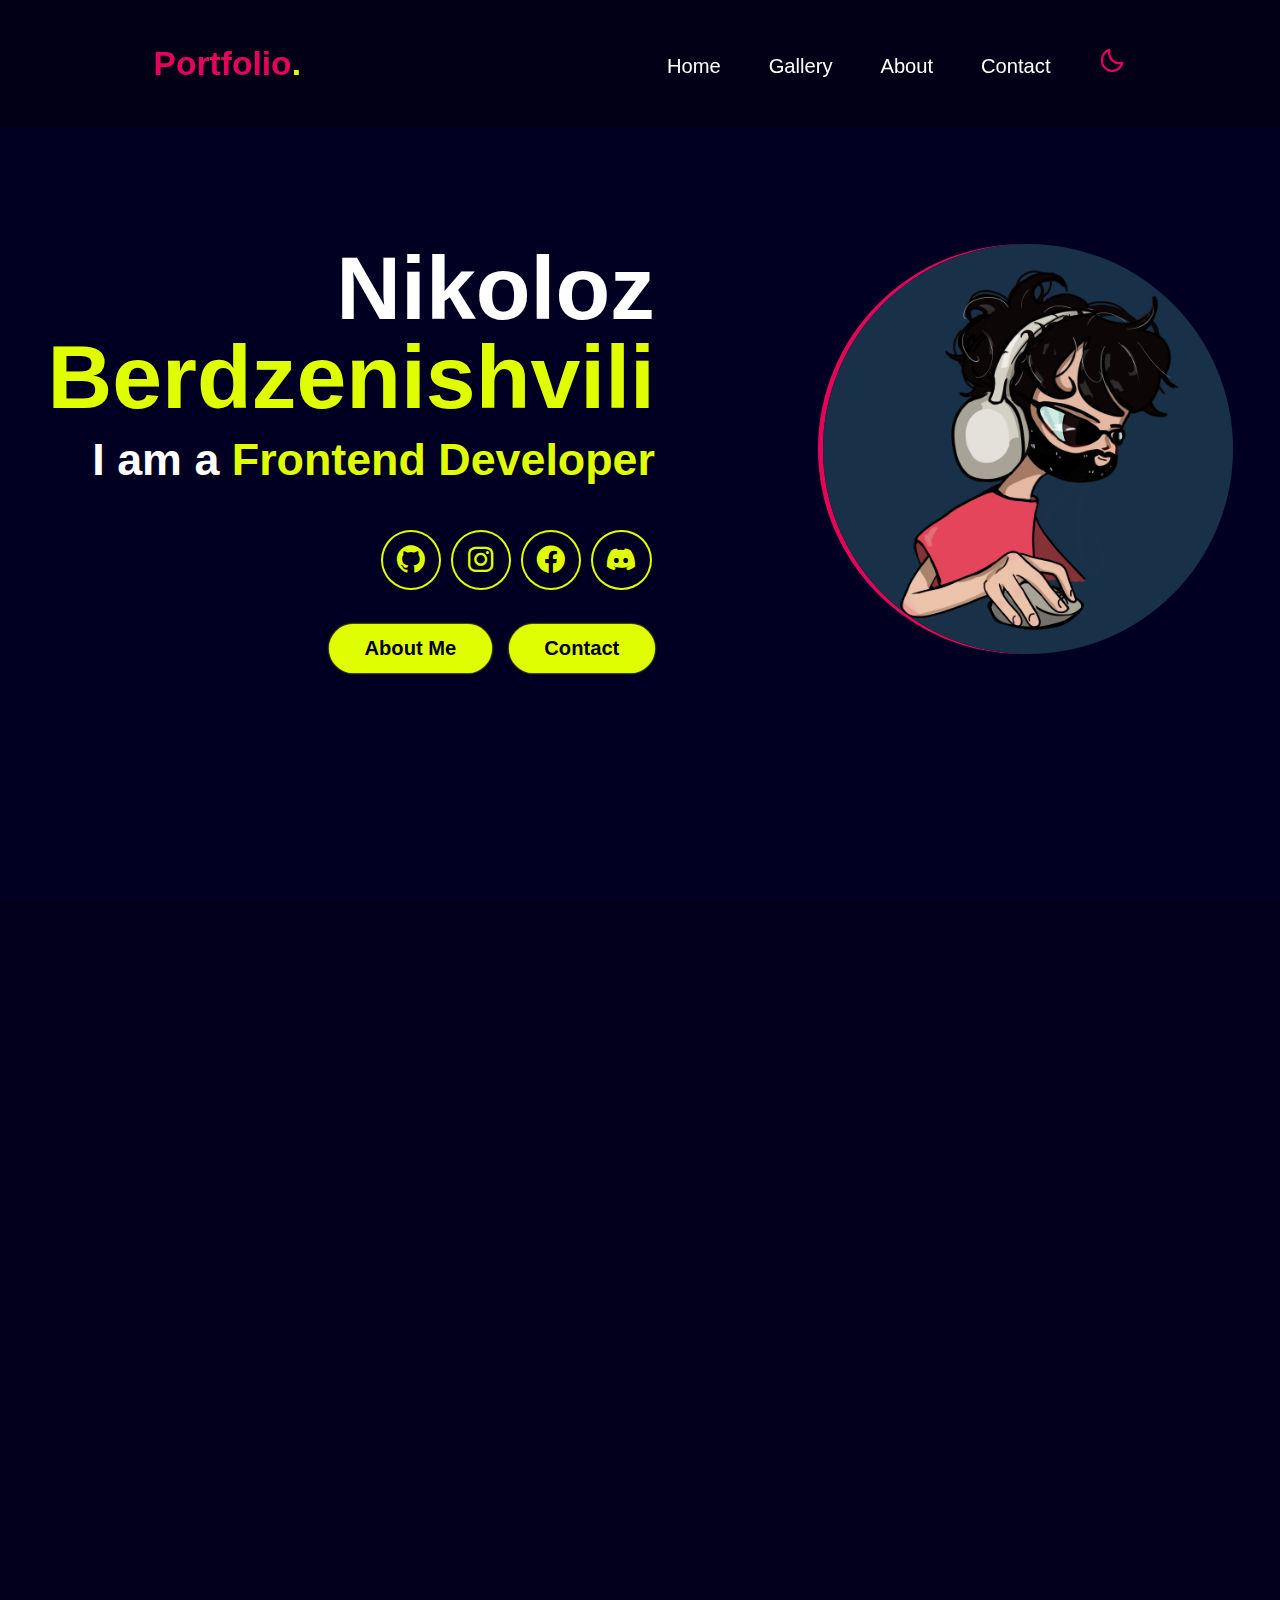
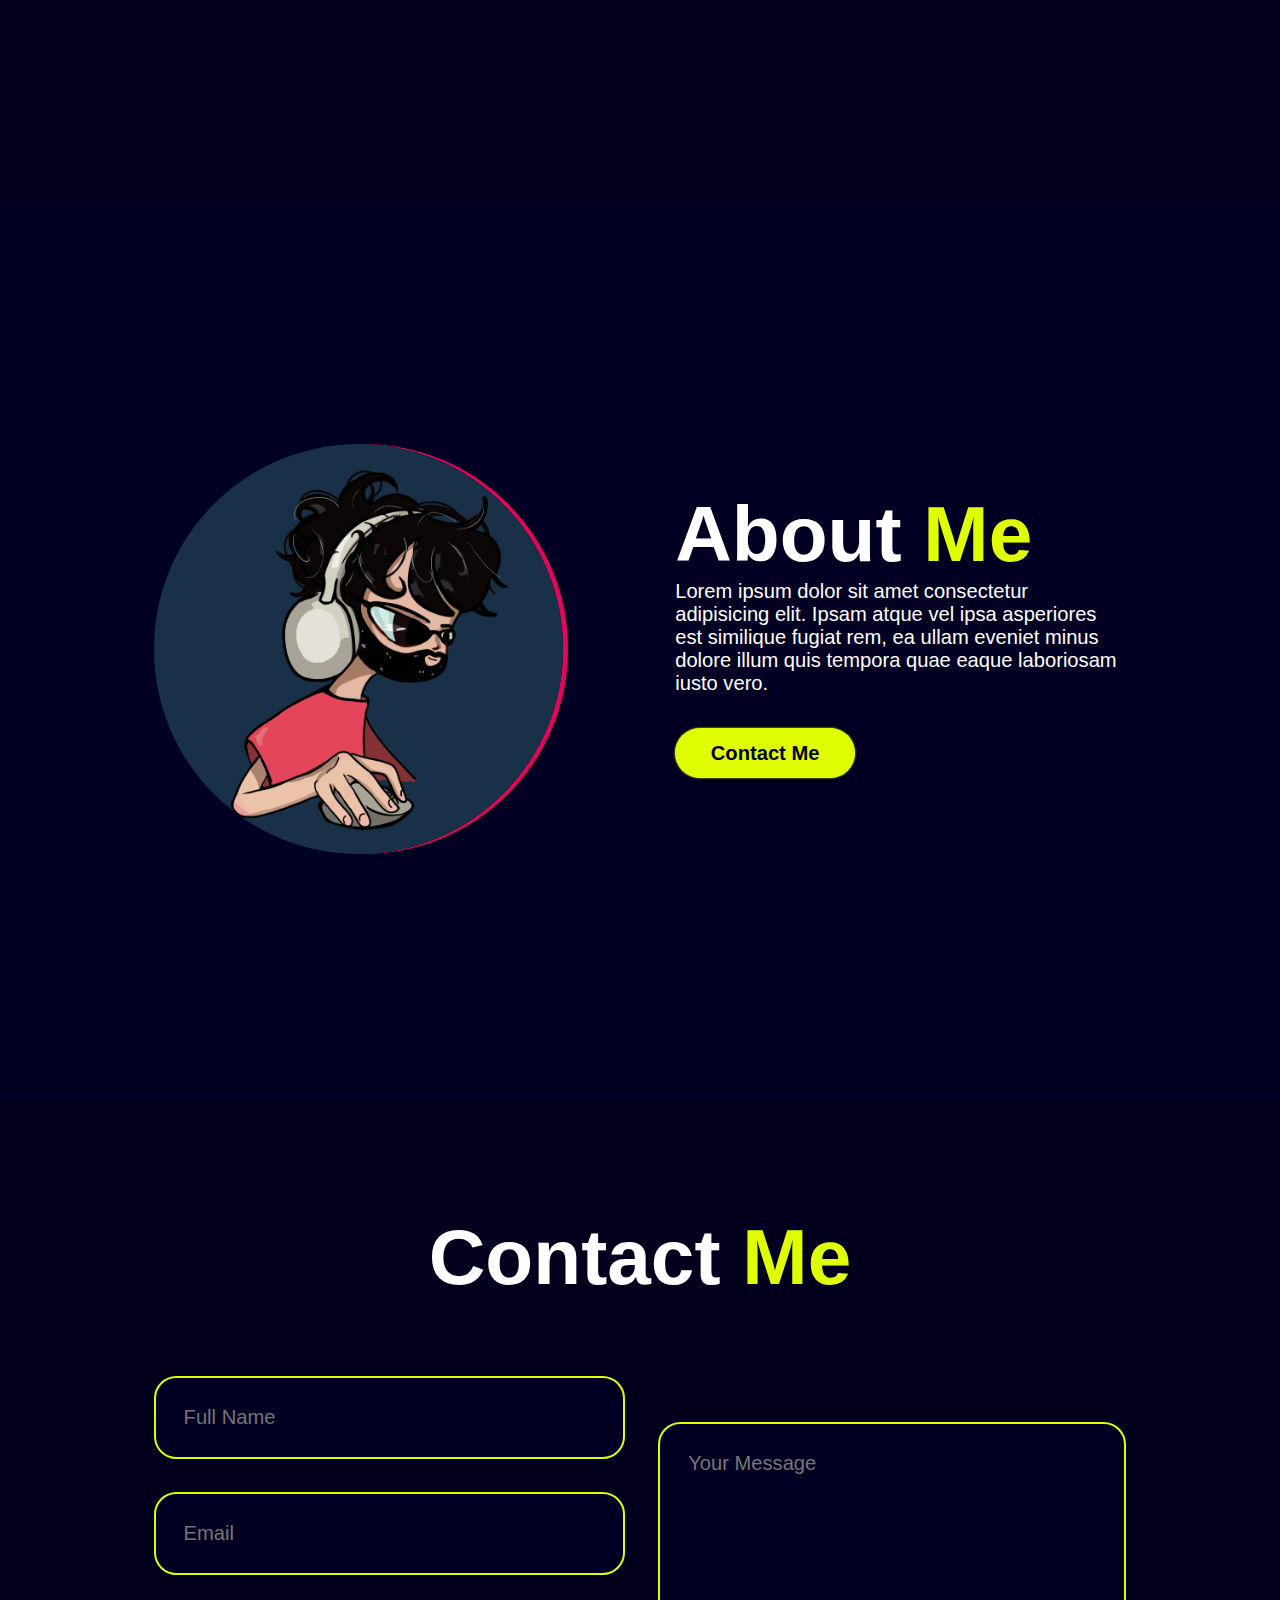
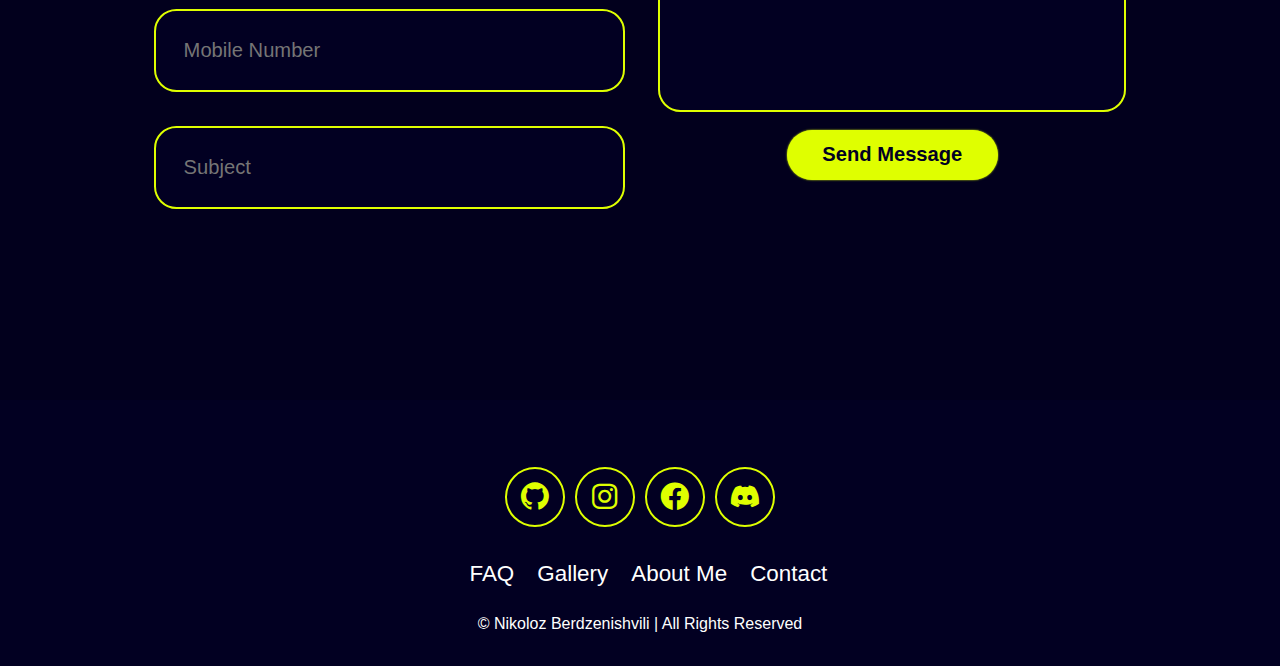
<file: index.html>
<!DOCTYPE html>
<html lang="en">
<head>
    <meta charset="UTF-8">
    <meta name="viewport" content="width=device-width, initial-scale=1.0">
    <title>Portfolio</title>
    <link rel="stylesheet" href="style.css">
    <link href='https://unpkg.com/boxicons@2.1.4/css/boxicons.min.css' rel='stylesheet'>
</head>
<body>
    <!-- header -->
    <header class="header">
        <a href="#home" class="logo">Portfolio<span>.</span> </a>
        <i class="bx bx-menu" id="menu-icon"></i>
        <nav class="navbar">
            <a href="#home">Home</a>
            <a href="#gallery">Gallery</a>
            <a href="#about">About</a>
            <a href="#contact">Contact</a>
            <a href="./Light/light.html" class="mode"><i class='bx bx-moon'></i></a>
        </nav>
    </header>
    <!-- header-end -->
    <section class="home" id="home">
        <div class="home-content">
            <h1>Nikoloz <span>Berdzenishvili</span></h1>
            <h3>I am a <span>Frontend Developer</span></h3>
            <div class="icons">
                <a href="https://github.com/Lugossi" target="_blank">
                    <i class='bx bxl-github' ></i>
                </a>
                <a href="https://www.instagram.com/chaikuze/" target="_blank">
                    <i class='bx bxl-instagram' ></i>
                </a>
                <a href="https://www.facebook.com/nikolozberdzenishvilii" target="_blank">
                    <i class='bx bxl-facebook-circle'></i>
                </a>
                <a href="https://discordapp.com/users/436578959602221086" target="_blank">
                    <i class='bx bxl-discord-alt' ></i>
                </a>
            </ul>
            </div>
            <div class="btns">
                <a href="#about" class="btn">About Me</a>
                <a href="#contact" class="btn">Contact</a>
            </div>
        </div>
        <div class="home-img">
            <img src="/img/Untitled-566.png" alt="">
        </div>
    </section>
   <section class="gallery" id="gallery">
    <div class="scroll_wrapper">
        <div class="scroll_item scroll_item1"></div>
        <div class="scroll_item scroll_item2"></div>
        <div class="scroll_item scroll_item3"></div>
        <div class="scroll_item scroll_item4"></div>
        <div class="scroll_item scroll_item5"></div>
        <div class="scroll_item scroll_item6"></div>
        <div class="scroll_item scroll_item7"></div>
        <div class="scroll_item scroll_item8"></div>
    </div>
    <div class="scroll_wrapper">
        <div class="scroll_item_right scroll_item1"></div>
        <div class="scroll_item_right scroll_item2"></div>
        <div class="scroll_item_right scroll_item3"></div>
        <div class="scroll_item_right scroll_item4"></div>
        <div class="scroll_item_right scroll_item5"></div>
        <div class="scroll_item_right scroll_item6"></div>
        <div class="scroll_item_right scroll_item7"></div>
        <div class="scroll_item_right scroll_item8"></div>
    </div>
   </section>
    <!-- about -->
    <section class="about" id="about">
        <div class="about-img">
            <img src="/img/Untitled-566.png" alt="">
        </div>
        <div class="about-content">
            <h2>About <span>Me</span></h2>
            <p>Lorem ipsum dolor sit amet consectetur adipisicing elit. Ipsam atque vel ipsa asperiores est similique fugiat rem, ea ullam eveniet minus dolore illum quis tempora quae eaque laboriosam iusto vero.</p>
            <a href="#contact" class="btn">Contact Me</a>
        </div>
    </section>
    <!-- about-end -->
    <!-- contact -->
    <section class="contact" id="contact">
        <h2>Contact <span>Me</span></h2>
        <form action="">
            <div class="input">
                <div class="input-box">
                <input type="text" placeholder="Full Name">
                <input type="email" placeholder="Email">
            </div>
            <div class="input-box">
                <input type="number" placeholder="Mobile Number">
                <input type="text" placeholder="Subject">
            </div>
            </div>
            <div class="input-2">
                <textarea name="" id="" cols="30" rows="10" placeholder="Your Message"></textarea>
                <input type="submit" value="Send Message" class="btn">
            </div>
        </form>
    </section>
    <!-- contact-end -->
    <footer class="footer">
        <div class="icons">
            <a href="https://github.com/Lugossi" target="_blank">
                <i class='bx bxl-github' ></i>
            </a>
            <a href="https://www.instagram.com/chaikuze/" target="_blank">
                <i class='bx bxl-instagram' ></i>
            </a>
            <a href="https://www.facebook.com/nikolozberdzenishvilii" target="_blank">
                <i class='bx bxl-facebook-circle'></i>
            </a>
            <a href="https://discordapp.com/users/436578959602221086" target="_blank">
                <i class='bx bxl-discord-alt' ></i>
            </a>
        </ul>
        </div>
        <ul class="list">
            <li>
                <a href="#">FAQ</a>
            </li>
            <li>
                <a href="#gallery">Gallery</a>
            </li>
            <li>
                <a href="#about">About Me</a>
            </li>
            <li>
                <a href="#contact">Contact</a>
            </li>
        </ul>
        <p class="copyright">
            © Nikoloz Berdzenishvili | All Rights Reserved
        </p>
    </footer>
    <script src="main.js"></script>
</body>
</html>
</file>
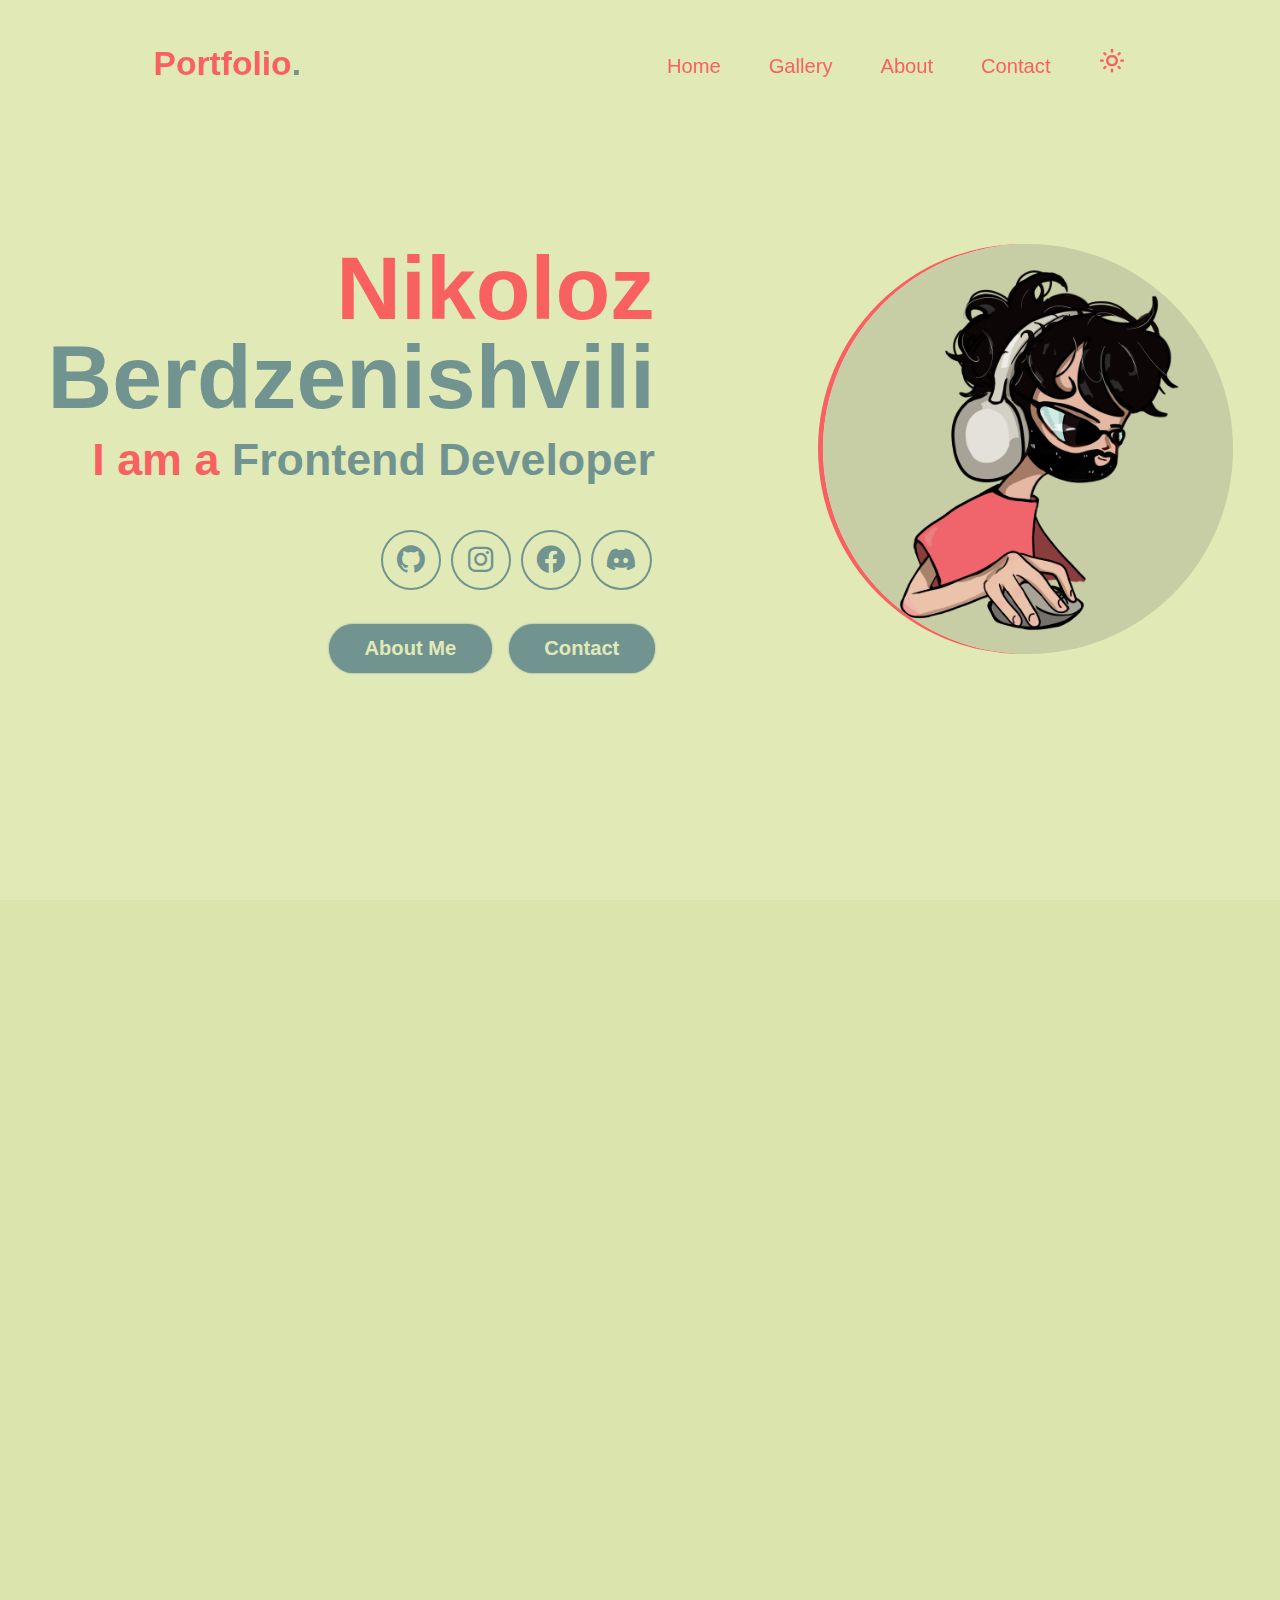
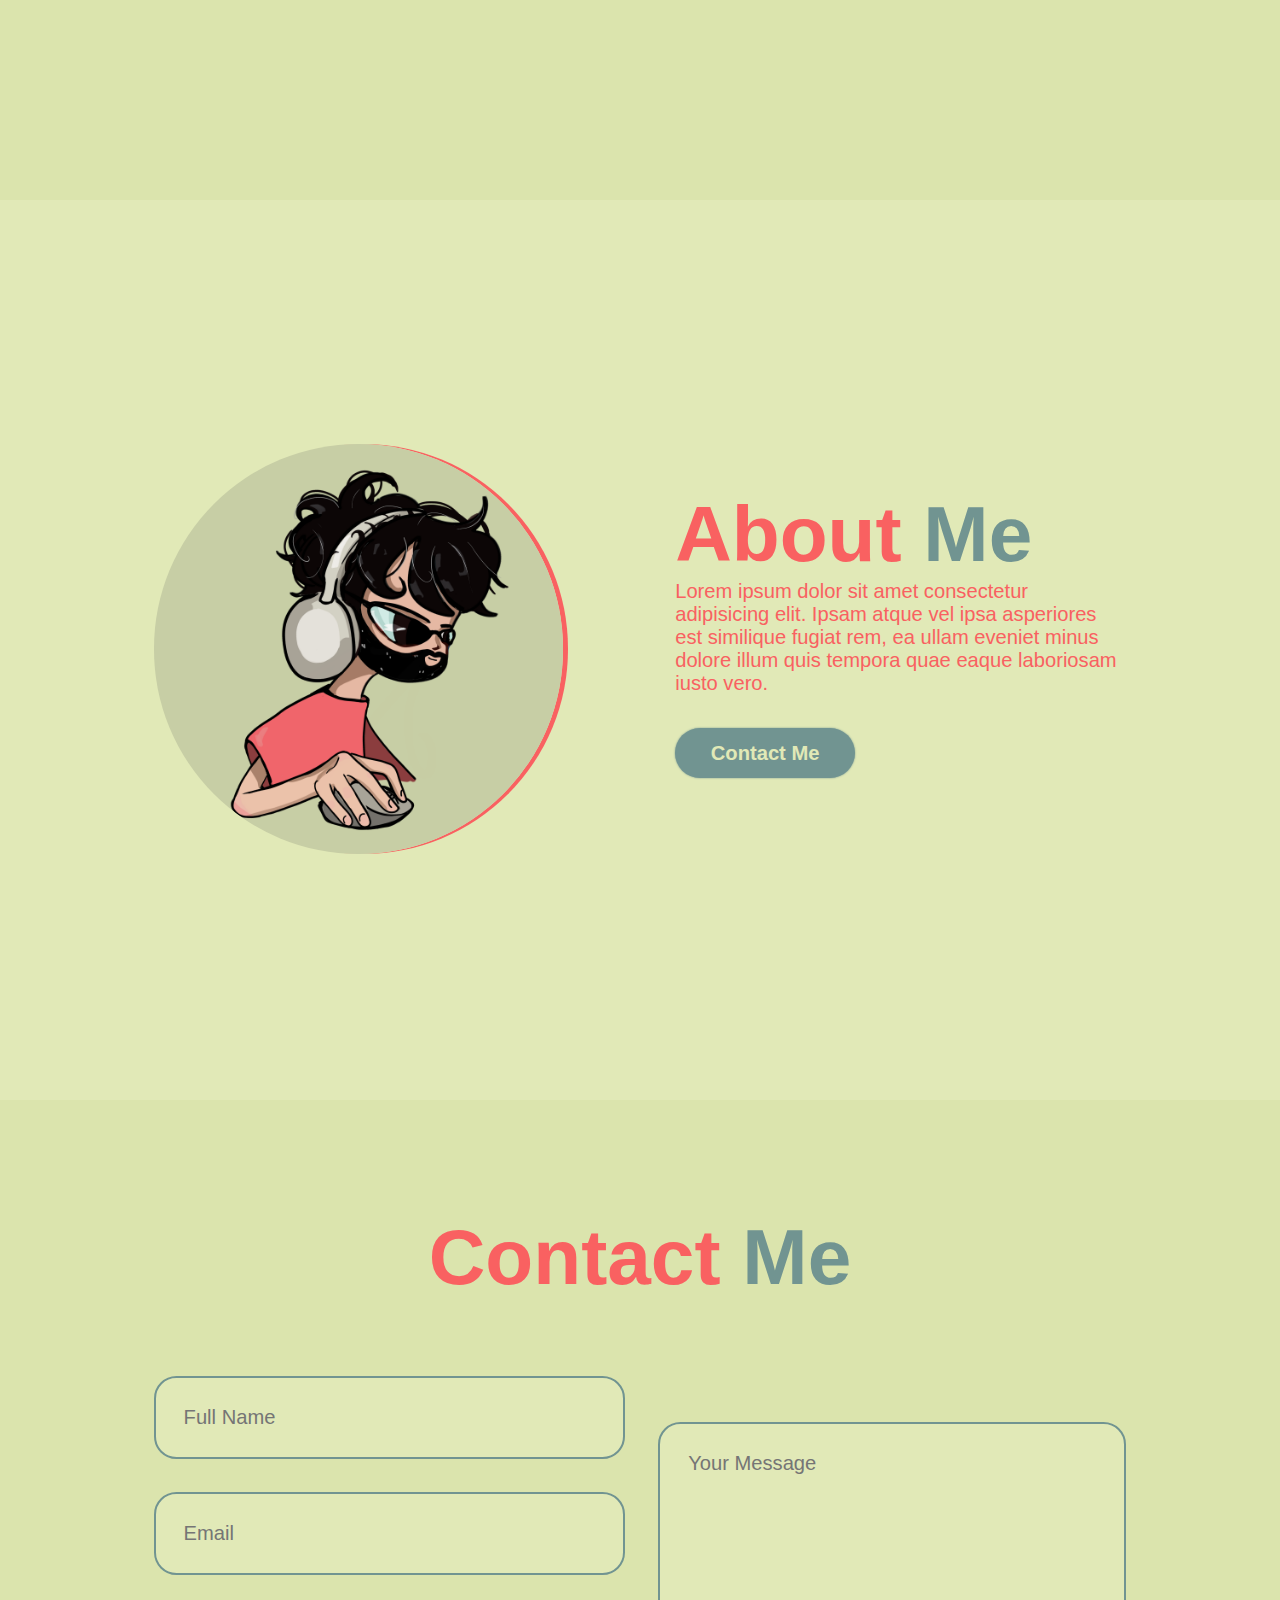
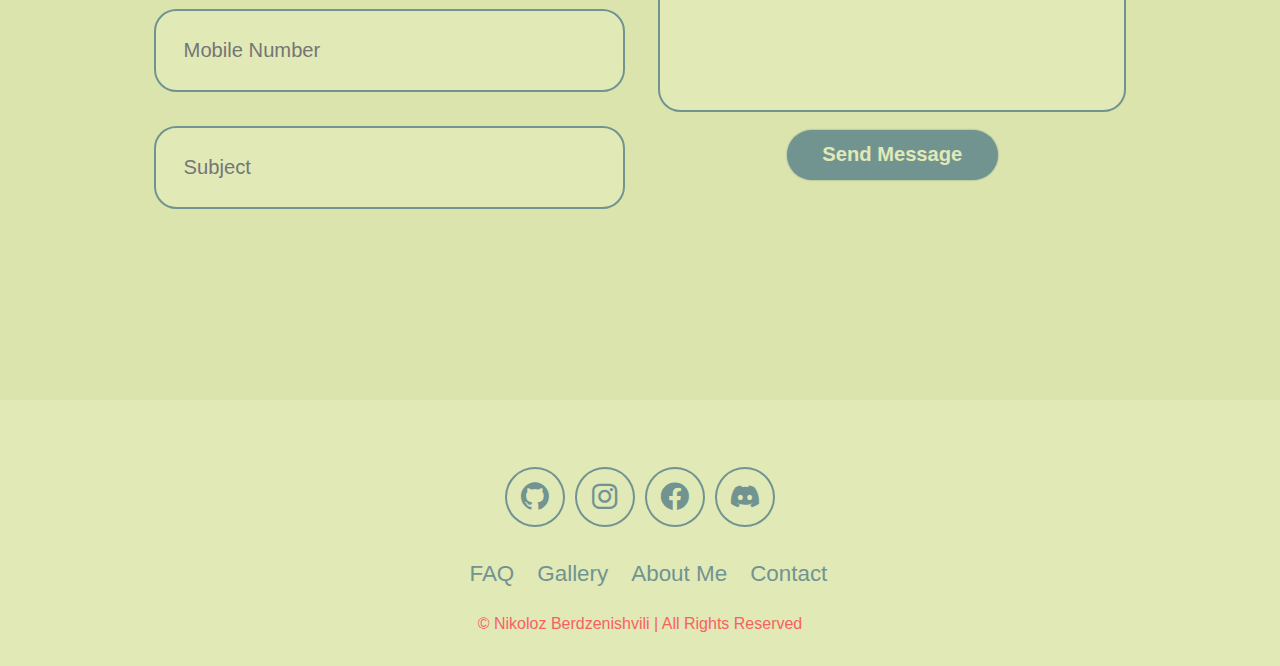
<file: Light/light.html>
<!DOCTYPE html>
<html lang="en">
<head>
    <meta charset="UTF-8">
    <meta name="viewport" content="width=device-width, initial-scale=1.0">
    <title>Portfolio</title>
    <link rel="stylesheet" href="light.css">
    <link href='https://unpkg.com/boxicons@2.1.4/css/boxicons.min.css' rel='stylesheet'>

</head>
<body>
    <!-- header -->
    <header class="header">
        <a href="#home" class="logo">Portfolio<span>.</span> </a>
        <i class="bx bx-menu" id="menu-icon"></i>
        <nav class="navbar">
            <a href="#home">Home</a>
            <a href="#gallery">Gallery</a>
            <a href="#about">About</a>
            <a href="#contact">Contact</a>
            <a href="/index.html" class="mode"><i class='bx bx-sun'></i></a>
        </nav>
    </header>
    <!-- header-end -->
    <section class="home" id="home">
        <div class="home-content">
            <h1>Nikoloz <span>Berdzenishvili</span></h1>
            <h3>I am a <span>Frontend Developer</span></h3>
            <!-- <p>Lorem ipsum dolor sit amet consectetur adipisicing elit. Fuga quibusdam commodi repellat sint quasi deserunt rerum, at accusamus ab consequatur dignissimos architecto, ipsum, beatae obcaecati odio? Voluptates repudiandae quibusdam consectetur?</p> -->
            <div class="icons">
                <a href="https://github.com/Lugossi" target="_blank">
                    <i class='bx bxl-github' ></i>
                </a>
                <a href="https://www.instagram.com/chaikuze/" target="_blank">
                    <i class='bx bxl-instagram' ></i>
                </a>
                <a href="https://www.facebook.com/nikolozberdzenishvilii" target="_blank">
                    <i class='bx bxl-facebook-circle'></i>
                </a>
                <a href="https://discordapp.com/users/436578959602221086" target="_blank">
                    <i class='bx bxl-discord-alt' ></i>
                </a>
            </ul>
            </div>
            <div class="btns">
                <a href="#about" class="btn">About Me</a>
                <a href="#contact" class="btn">Contact</a>
            </div>
        </div>
        <div class="home-img">
            <img src="/img/hrns.png" alt="">
        </div>
    </section>
   <section class="gallery" id="gallery">
    <div class="scroll_wrapper">
        <div class="scroll_item scroll_item1"></div>
        <div class="scroll_item scroll_item2"></div>
        <div class="scroll_item scroll_item3"></div>
        <div class="scroll_item scroll_item4"></div>
        <div class="scroll_item scroll_item5"></div>
        <div class="scroll_item scroll_item6"></div>
        <div class="scroll_item scroll_item7"></div>
        <div class="scroll_item scroll_item8"></div>
    </div>
    <div class="scroll_wrapper">
        <div class="scroll_item_right scroll_item1"></div>
        <div class="scroll_item_right scroll_item2"></div>
        <div class="scroll_item_right scroll_item3"></div>
        <div class="scroll_item_right scroll_item4"></div>
        <div class="scroll_item_right scroll_item5"></div>
        <div class="scroll_item_right scroll_item6"></div>
        <div class="scroll_item_right scroll_item7"></div>
        <div class="scroll_item_right scroll_item8"></div>
    </div>
   </section>
    <!-- about -->
    <section class="about" id="about">
        <div class="about-img">
            <img src="/img/hrns.png" alt="">
        </div>
        <div class="about-content">
            <h2>About <span>Me</span></h2>
            <p>Lorem ipsum dolor sit amet consectetur adipisicing elit. Ipsam atque vel ipsa asperiores est similique fugiat rem, ea ullam eveniet minus dolore illum quis tempora quae eaque laboriosam iusto vero.</p>
            <a href="#contact" class="btn">Contact Me</a>
        </div>
    </section>
    <!-- about-end -->
    <!-- contact -->
    <section class="contact" id="contact">
        <h2>Contact <span>Me</span></h2>

        <form action="">
            <div class="input">
                <div class="input-box">
                <input type="text" placeholder="Full Name">
                <input type="email" placeholder="Email">
            </div>
            <div class="input-box">
                <input type="number" placeholder="Mobile Number">
                <input type="text" placeholder="Subject">
            </div>
            </div>
            <div class="input-2">
                <textarea name="" id="" cols="30" rows="10" placeholder="Your Message"></textarea>
                <input type="submit" value="Send Message" class="btn">
            </div>
        </form>
    </section>
    <!-- contact-end -->
    <footer class="footer">
        <div class="icons">
            <a href="https://github.com/Lugossi" target="_blank">
                <i class='bx bxl-github' ></i>
            </a>
            <a href="https://www.instagram.com/chaikuze/" target="_blank">
                <i class='bx bxl-instagram' ></i>
            </a>
            <a href="https://www.facebook.com/nikolozberdzenishvilii" target="_blank">
                <i class='bx bxl-facebook-circle'></i>
            </a>
            <a href="https://discordapp.com/users/436578959602221086" target="_blank">
                <i class='bx bxl-discord-alt' ></i>
            </a>
        </ul>
        </div>
        <ul class="list">
            <li>
                <a href="#">FAQ</a>
            </li>
            <li>
                <a href="#gallery">Gallery</a>
            </li>
            <li>
                <a href="#about">About Me</a>
            </li>
            <li>
                <a href="#contact">Contact</a>
            </li>
        </ul>
        <p class="copyright">
            © Nikoloz Berdzenishvili | All Rights Reserved
        </p>
    </footer>
    <script src="main.js"></script>
</body>
</html>
</file>
<file: style.css>
* {
    margin: 0;
    padding: 0;
    box-sizing: border-box;
    text-decoration: none;
    border: none;
    outline: none;
    scroll-behavior: smooth;
    font-family:'Franklin Gothic Medium', 'Arial Narrow', Arial, sans-serif;
}
html {
    font-size: 70%;
    overflow-x: hidden;
    --bg-color: #020022;
    --bg-color-2: #02001d;
    --text-color: #fefffe;
    --transition-color: #fefffe;
    --alternate-text-color: #0d0907;
    --main-color: #e6045b;
    --secondary-color: #dfff00;
}
body {
    background-color: var(--bg-color);
    color: var(--text-color);
}
/* header start */
.header {
    position: fixed;
    width: 100%;
    top: 0;
    left: 0;
    padding: 4rem 12%;
    background: rgba(0, 0, 0, 0.3);
    backdrop-filter: blur(10px);
    display: flex;
    justify-content: space-between;
    align-items: center;
    z-index: 100;
}
#menu-icon {
    font-size: 3.6rem;
    color: var(--main-color);
    display: none; 
}
.logo {
    font-size: 3rem;
    color: var(--main-color);
    font-weight: 800;
    cursor: pointer;
    transition: 0.3s ease;
}
.logo:hover {
    transform: scale(1.1);
}
span {
    color: var(--secondary-color);
}
.navbar a {
    font-size: 1.8rem;
    color: var(--text-color);
    margin-left: 4rem;
    font-weight: 500;
    border-bottom: 3px solid transparent;
    transition: 0.3s ease;
}
.navbar a:hover {
    border-bottom: 3px solid var(--secondary-color);
    color: var(--secondary-color);
}
.navbar a.mode {
    border-bottom: none;
    color: var(--main-color);
    font-size: 2.5rem;
}
.navbar a.mode:hover {
    border-bottom: none;
    color: var(--secondary-color);
}
/* header end */
section {
    min-height: 100vh;
    padding: 10rem 12%;
}
.home {
    display: flex;
    align-items: center;
    justify-content: center;
    gap: 15rem;
}
.home-content {
    display: flex;
    flex-direction: column;
    align-items: flex-end;
    text-align: right;
}
.home-content h1 {
    font-size: 8rem;
    font-weight: 700;
    margin-top: 1.5rem;
    line-height: 1;
}
.home-content h3 {
    font-size: 4rem;
    margin: 1rem 0;
}
.home-content p {
    font-size: 1.5rem;
    font-weight: 500;
    line-height: 1.8;
}
.home-img img {
    width: 32vw;
    height: 32vw;
    border-radius: 50%;
    box-shadow: -5px 0 0 0 var(--main-color);
    transition: 0.7s ease-in-out;
}
.home-img img:hover {
    box-shadow: 0 7px 0 0 var(--main-color),
                0 0 8px 8px var(--main-color);
}
.icons {
    gap: 20px;
}
.icons a {
    display: inline-flex;
    justify-content: center;
    align-items: center;
    font-size: 3rem;
    padding: 1rem;
    background: transparent;
    border: 2px solid var(--secondary-color);
    border-radius: 50%;
    color: var(--secondary-color);
    margin: 3rem 0.3rem;
    transition: 0.3s ease;
}
.icons a:hover {
    color: var(--main-color);
    /* background-color: var(--main-color); */
    transform: scale(1.2);
    box-shadow: 0 0 2px var(--main-color);
    border: 2px solid var(--main-color);
}
.btns {
    display: flex;
    gap: 1.5rem;
}
.btn {
    display: inline-block;
    padding: 1rem 3rem;
    background: var(--secondary-color);
    box-shadow: 0 0 2px var(--secondary-color);
    border-radius: 3rem;
    font-size: 1.8rem;
    color: var(--bg-color);
    border: 2px solid transparent;
    transition: 0.3s ease-in-out;
    font-weight: 600;
    transition: 0.3s ease-in-out;
}
.btn:hover {
    transform: scale(1.1);
    background: var(--main-color);
    box-shadow: 0 0 2px var(--main-color),
                0 0 5px var(--main-color);
}
.about {
    display: flex;
    justify-content: center;
    align-items: center;
    gap: 10rem;
    background-color: var(--bg-color);
}
.about-img img {
    width: 32vw;
    height: 32vw;
    border-radius: 50%;
    box-shadow: 5px 0 0 0 var(--main-color);
    transition: 0.7s ease-in-out;
}
.about-img img:hover {
    box-shadow: 0 7px 0 0 var(--main-color),
                0 0 8px 8px var(--main-color);
}
.about-content h2 {
    font-size: 7rem;
    text-align: left;
}
.about-content p {
    font-size: 1.8rem;
}
.about-content .btn {
    margin: 3rem 0;
}
::-webkit-scrollbar {
    width: 16px;
}
::-webkit-scrollbar-thumb {
    background-color: var(--main-color);
    border-radius: 7px;
}
::-webkit-scrollbar-track {
    background-color: var(--bg-color);
}
/* contact */
.contact {
    background-color: var(--bg-color-2);
}
.contact h2 {
    margin-bottom: 3rem;
    color: var(--text-color);
    text-align: center;
    justify-content: center;
    align-items: center;
    font-size: 7rem;
}
.contact form {
    display: flex;
    align-items: center;
    justify-content: center;
    gap: 3rem;
    margin: 5rem 0;
    text-align: center;
}
.contact form .input-box input,
.contact form textarea {
    width: 100%;
    padding: 2.5rem;
    font-size: 1.8rem;
    color: var(--text-color);
    background-color: var(--bg-color);
    border-radius: 2rem;
    border: 2px solid var(--secondary-color);
    margin: 1.5rem 0;
    resize: none;
}
/* contact-end */
/* footer */
.footer {
    background-color: var(--bg-color);
    padding: 3rem 0;
}
.footer .icons {
    text-align: center;
}
.footer ul {
    text-align: center;
    font-size: 2rem;
}
.footer ul li {
    display: inline-block;
    margin-left: 1.5rem;
}
.footer ul li a {
    color: white;
    border-bottom: 3px solid transparent;
    transition: 0.3s ease-in-out;
}
.footer ul li a:hover {
    border-bottom: 3px solid var(--secondary-color);
}
.footer .copyright {
    text-align: center;
    margin-top: 2.5rem;
    font-size: 16px;
}
/* responsive */
@media(max-width:1024px) {
    #menu-icon {
        display: block;
    }
    .navbar{
        position: absolute;
        top: 100%;
        right: 0;
        width: 50%;
        padding: 1rem 3rem;
        background-color: rgba(0, 0, 0, 0.8);
        border-left: 2px solid var(--main-color);
        border-bottom-left-radius: 2rem;
        display: none;
    }
    .navbar a {
        display: block;
        font-size: 2rem;
        margin: 3rem;
        color: white;
    }
    .navbar.active {
        display: block;
    }
    .home {
        flex-direction: column-reverse;
        margin: 5rem 0;
        gap: 5rem;
    }
    .home-content {
        align-items: center;
        text-align: center;
    }
    .home-content h1 {
        font-size: 6rem;
    }
    .home-content h3 {
        font-size: 4rem;
    }
    .home-img img {
        width: 52vw;
        height: 52vw;
    }
    .about {
        flex-direction: column-reverse;
        text-align: center;
    }
    .about h2 {
        text-align: center;
        margin: 2rem 0;
    }
    .about img {
        width: 52vw;
        height: 52vw;
    }
    .contact form {
        flex-direction: column;
    }
}
/* responsive-end */
/* gallery-start */
/* original width = 100px */
.gallery {
    background-color: var(--bg-color-2);
    padding: 10rem 0;
}
.scroll_wrapper {
    width: 90%;
    max-width: 1536px;
    margin-inline: auto;
    position: relative;
    height: 300px;
    margin-top: 3rem;
    overflow: hidden;
    mask-image: linear-gradient(
        to right,
        rgba(0, 0, 0, 0),
        rgba(0, 0, 0, 1) 20%,
        rgba(0, 0, 0, 1) 80%,
        rgba(0, 0, 0, 0)
      );
}
@keyframes scrollleft {
    /* from {} */

    to {
        left: -200px;
    }
}
@keyframes scrollright {
    to {
      right: -200px;
    }
}
.scroll_item, .scroll_item_right {
    width: 200px;
    height: 300px;
    background-color: var(--main-color);
    border-radius: 6px;
    position: absolute;
    /* left: max(calc(200px * 8), 100%);
    animation-name: scrollleft; */
    animation-duration: 30s;
    animation-timing-function: linear;
    animation-iteration-count: infinite;
}
.scroll_item {
    left: max(calc(200px * 8), 100%);
    animation-name: scrollleft;
}
.scroll_item_right {
    right: max(calc(200px * 8), calc(100% + 200px));
    animation-name: scrollright;
}
.scroll_item1 {
    animation-delay: calc(30s / 8 * (8 - 1) * -1);
}
.scroll_item2 {
    animation-delay: calc(30s / 8 * (8 - 2) * -1) ;
}
.scroll_item3 {
    animation-delay: calc(30s / 8 * (8 - 3) * -1);
}
.scroll_item4 {
    animation-delay: calc(30s / 8 * (8 - 4) * -1);
}
.scroll_item5 {
    animation-delay: calc(30s / 8 * (8 - 5) * -1);
}
.scroll_item6 {
    animation-delay: calc(30s / 8 * (8 - 6) * -1);
}
.scroll_item7 {
    animation-delay: calc(30s / 8 * (8 - 7) * -1);
}
.scroll_item8 {
    animation-delay: calc(30s / 8 * (8 - 8) * -1);
}
/* gallery-end */
</file>
<file: Light/light.css>
* {
    margin: 0;
    padding: 0;
    box-sizing: border-box;
    text-decoration: none;
    border: none;
    outline: none;
    scroll-behavior: smooth;
    font-family:'Franklin Gothic Medium', 'Arial Narrow', Arial, sans-serif;
}
html {
    font-size: 70%;
    overflow-x: hidden;
    /* --bg-color: #000101; */
    --bg-color: #e1e9b7;
    --bg-color-2: #dbe4ad;
    --text-color: #f96161;
    --transition-color: #fefffe;
    --alternate-text-color: #0d0907;
    --main-color: #f96161;
    --secondary-color: #719491;
}
body {
    background-color: var(--bg-color);
    color: var(--text-color);
}
.header {
    position: fixed;
    width: 100%;
    top: 0;
    left: 0;
    padding: 4rem 12%;
    backdrop-filter: blur(10px);
    display: flex;
    justify-content: space-between;
    align-items: center;
    z-index: 100;
}
#menu-icon {
    font-size: 3.6rem;
    color: var(--main-color);
    display: none; 
}
.logo {
    font-size: 3rem;
    color: var(--main-color);
    font-weight: 800;
    cursor: pointer;
    transition: 0.3s ease;
}
.logo:hover {
    transform: scale(1.1);
}
span {
    color: var(--secondary-color);
}
.navbar a {
    font-size: 1.8rem;
    color: var(--text-color);
    margin-left: 4rem;
    font-weight: 500;
    border-bottom: 3px solid transparent;
    transition: 0.3s ease;
}
.navbar a:hover {
    border-bottom: 3px solid var(--secondary-color);
    color: var(--secondary-color);
}
.navbar a.mode {
    border-bottom: none;
    color: var(--main-color);
    font-size: 2.5rem;
}
.navbar a.mode:hover {
    border-bottom: none;
    color: var(--secondary-color);
}
/* header end */
section {
    min-height: 100vh;
    padding: 10rem 12%;
}
.home {
    display: flex;
    align-items: center;
    justify-content: center;
    gap: 15rem;
}
.home-content {
    display: flex;
    flex-direction: column;
    align-items: flex-end;
    text-align: right;
}
.home-content h1 {
    font-size: 8rem;
    font-weight: 700;
    margin-top: 1.5rem;
    line-height: 1;
}
.home-content h3 {
    font-size: 4rem;
    margin: 1rem 0;
}
.home-content p {
    font-size: 1.5rem;
    font-weight: 500;
    line-height: 1.8;
}
.home-img img {
    width: 32vw;
    height: 32vw;
    border-radius: 50%;
    box-shadow: -5px 0 0 0 var(--main-color);
    transition: 0.7s ease-in-out;
}
.home-img img:hover {
    box-shadow: 0 7px 0 0 var(--main-color),
                0 0 3px 8px var(--main-color);
}
.icons {
    gap: 20px;
}
.icons a {
    display: inline-flex;
    justify-content: center;
    align-items: center;
    font-size: 3rem;
    padding: 1rem;
    background: transparent;
    border: 2px solid var(--secondary-color);
    border-radius: 50%;
    color: var(--secondary-color);
    margin: 3rem 0.3rem;
    transition: 0.3s ease;
}
.icons a:hover {
    color: var(--main-color);
    /* background-color: var(--main-color); */
    transform: scale(1.2);
    box-shadow: 0 0 2px var(--main-color);
    border: 2px solid var(--main-color);
}
.btns {
    display: flex;
    gap: 1.5rem;
}
.btn {
    display: inline-block;
    padding: 1rem 3rem;
    background: var(--secondary-color);
    box-shadow: 0 0 2px var(--secondary-color);
    border-radius: 3rem;
    font-size: 1.8rem;
    color: var(--bg-color);
    border: 2px solid transparent;
    transition: 0.3s ease-in-out;
    font-weight: 600;
    transition: 0.3s ease-in-out;
}
.btn:hover {
    transform: scale(1.1);
    background: var(--main-color);
    box-shadow: 0 0 2px var(--main-color),
                0 0 5px var(--main-color);
}
.about {
    display: flex;
    justify-content: center;
    align-items: center;
    gap: 10rem;
    background-color: var(--bg-color);
}
.about-img img {
    width: 32vw;
    height: 32vw;
    border-radius: 50%;
    box-shadow: 5px 0 0 0 var(--main-color);
    transition: 0.7s ease-in-out;
}
.about-img img:hover {
    box-shadow: 0 7px 0 0 var(--main-color),
                0 0 3px 8px var(--main-color);
}
.about-content h2 {
    font-size: 7rem;
    text-align: left;
}
.about-content p {
    font-size: 1.8rem;
}
.about-content .btn {
    margin: 3rem 0;
}
::-webkit-scrollbar {
    width: 16px;
}
::-webkit-scrollbar-thumb {
    background-color: var(--main-color);
    border-radius: 7px;
}
::-webkit-scrollbar-track {
    background-color: var(--bg-color);
}
/* contact */
.contact {
    background-color: var(--bg-color-2);
}
.contact h2 {
    margin-bottom: 3rem;
    color: var(--text-color);
    text-align: center;
    justify-content: center;
    align-items: center;
    font-size: 7rem;
}
.contact form {
    display: flex;
    align-items: center;
    justify-content: center;
    gap: 3rem;
    margin: 5rem 0;
    text-align: center;
}
.contact form .input-box input,
.contact form textarea {
    width: 100%;
    padding: 2.5rem;
    font-size: 1.8rem;
    color: var(--text-color);
    background-color: var(--bg-color);
    border-radius: 2rem;
    border: 2px solid var(--secondary-color);
    margin: 1.5rem 0;
    resize: none;
}
/* contact-end */
/* footer */
.footer {
    background-color: var(--bg-color);
    padding: 3rem 0;
}
.footer .icons {
    text-align: center;
}
.footer ul {
    text-align: center;
    font-size: 2rem;
}
.footer ul li {
    display: inline-block;
    margin-left: 1.5rem;
}
.footer ul li a {
    color: var(--secondary-color);
    border-bottom: 3px solid transparent;
    transition: 0.3s ease-in-out;
}
.footer ul li a:hover {
    border-bottom: 3px solid var(--secondary-color);
}
.footer .copyright {
    text-align: center;
    margin-top: 2.5rem;
    font-size: 16px;
}
/* responsive */
@media(max-width:1024px) {
    #menu-icon {
        display: block;
    }
    .navbar{
        position: absolute;
        top: 100%;
        right: 0;
        width: 50%;
        padding: 1rem 3rem;
        background-color: rgba(0, 0, 0, 0.8);
        border-left: 2px solid var(--main-color);
        border-bottom-left-radius: 2rem;
        display: none;
    }
    .navbar a {
        display: block;
        font-size: 2rem;
        margin: 3rem;
        color: white;
    }
    .navbar.active {
        display: block;
    }
    .home {
        flex-direction: column-reverse;
        margin: 5rem 0;
        gap: 5rem;
    }
    .home-content {
        align-items: center;
        text-align: center;
    }
    .home-content h1 {
        font-size: 6rem;
    }
    .home-content h3 {
        font-size: 4rem;
    }
    .home-img img {
        width: 52vw;
        height: 52vw;
    }
    .about {
        flex-direction: column-reverse;
        text-align: center;
    }
    .about h2 {
        text-align: center;
        margin: 2rem 0;
    }
    .about img {
        width: 52vw;
        height: 52vw;
    }
    .contact form {
        flex-direction: column;
    }
}
/* responsive-end */
/* gallery-start */
/* original width = 100px */
.gallery {
    background-color: var(--bg-color-2);
    padding: 10rem 0;
}
.scroll_wrapper {
    width: 90%;
    max-width: 1536px;
    margin-inline: auto;
    position: relative;
    height: 300px;
    margin-top: 3rem;
    overflow: hidden;
    mask-image: linear-gradient(
        to right,
        rgba(0, 0, 0, 0),
        rgba(0, 0, 0, 1) 20%,
        rgba(0, 0, 0, 1) 80%,
        rgba(0, 0, 0, 0)
      );
}
@keyframes scrollleft {
    /* from {} */

    to {
        left: -200px;
    }
}
@keyframes scrollright {
    to {
      right: -200px;
    }
}
.scroll_item, .scroll_item_right {
    width: 200px;
    height: 300px;
    background-color: var(--secondary-color);
    border-radius: 6px;
    position: absolute;
    /* left: max(calc(200px * 8), 100%);
    animation-name: scrollleft; */
    animation-duration: 30s;
    animation-timing-function: linear;
    animation-iteration-count: infinite;
}
.scroll_item {
    left: max(calc(200px * 8), 100%);
    animation-name: scrollleft;
}
.scroll_item_right {
    right: max(calc(200px * 8), calc(100% + 200px));
    animation-name: scrollright;
}
.scroll_item1 {
    animation-delay: calc(30s / 8 * (8 - 1) * -1);
}
.scroll_item2 {
    animation-delay: calc(30s / 8 * (8 - 2) * -1) ;
}
.scroll_item3 {
    animation-delay: calc(30s / 8 * (8 - 3) * -1);
}
.scroll_item4 {
    animation-delay: calc(30s / 8 * (8 - 4) * -1);
}
.scroll_item5 {
    animation-delay: calc(30s / 8 * (8 - 5) * -1);
}
.scroll_item6 {
    animation-delay: calc(30s / 8 * (8 - 6) * -1);
}
.scroll_item7 {
    animation-delay: calc(30s / 8 * (8 - 7) * -1);
}
.scroll_item8 {
    animation-delay: calc(30s / 8 * (8 - 8) * -1);
}
/* gallery-end */
</file>
